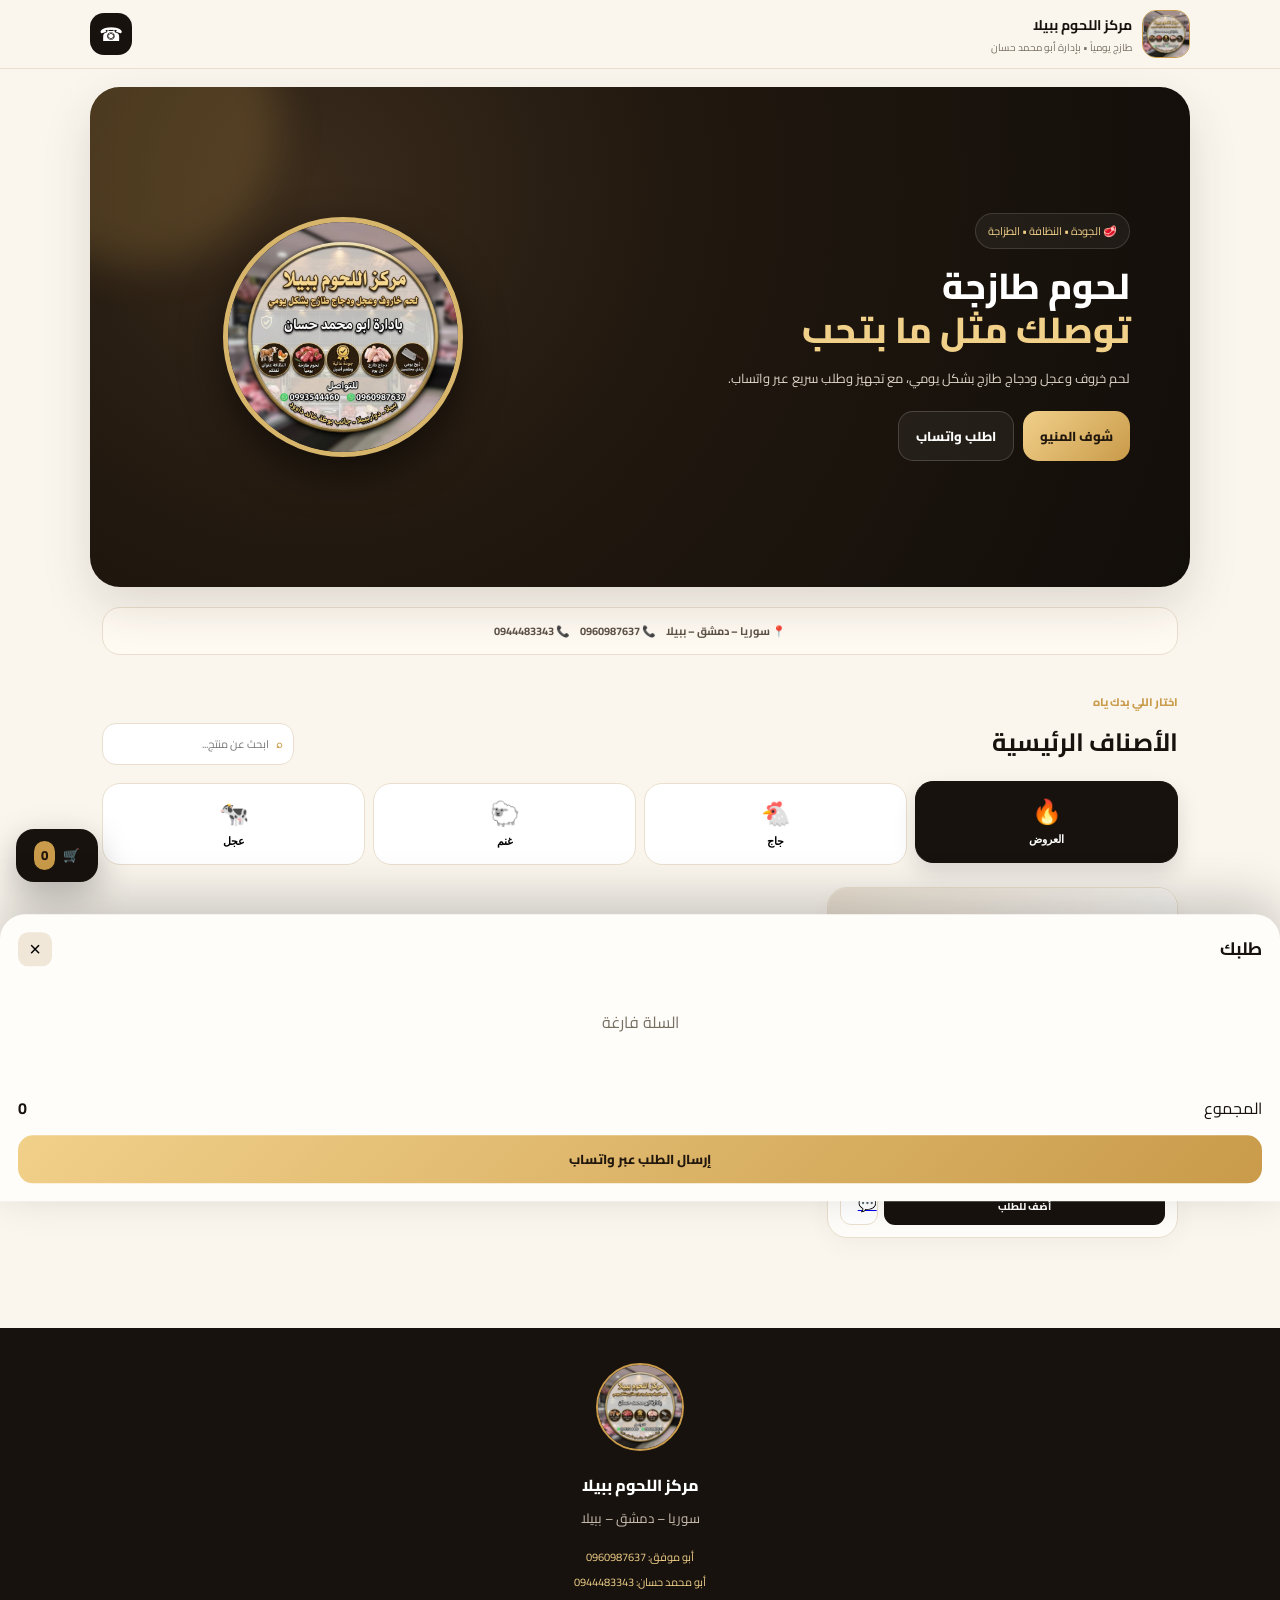
<file: index.html>
<!doctype html>
<html lang="ar" dir="rtl">
<head>
<meta charset="utf-8"><meta name="viewport" content="width=device-width,initial-scale=1,viewport-fit=cover">
<meta name="theme-color" content="#17120d"><title>مركز اللحوم ببيلا | المنيو</title>
<link rel="preconnect" href="https://fonts.googleapis.com"><link rel="preconnect" href="https://fonts.gstatic.com" crossorigin>
<link href="https://fonts.googleapis.com/css2?family=Cairo:wght@400;600;700;800&display=swap" rel="stylesheet">
<link rel="stylesheet" href="styles.css">
</head>
<body>
<header class="topbar">
  <div class="brand-mini"><img src="logo.jpg" alt="مركز اللحوم ببيلا"><div><b>مركز اللحوم ببيلا</b><small>طازج يومياً • بإدارة أبو محمد حسان</small></div></div>
  <a class="icon-btn" href="tel:0960987637" aria-label="اتصال">☎</a>
</header>
<main>
<section class="hero">
  <div class="hero-glow"></div><div class="hero-copy">
    <span class="eyebrow">🥩 الجودة • النظافة • الطزاجة</span>
    <h1>لحوم طازجة<br><em>توصلك مثل ما بتحب</em></h1>
    <p>لحم خروف وعجل ودجاج طازج بشكل يومي، مع تجهيز وطلب سريع عبر واتساب.</p>
    <div class="hero-actions"><a class="primary" href="#menu">شوف المنيو</a><a class="secondary" href="https://wa.me/963960987637?text=%D9%85%D8%B1%D8%AD%D8%A8%D8%A7%D8%8C%20%D8%A8%D8%AF%D9%8A%20%D8%A7%D8%B7%D9%84%D8%A8">اطلب واتساب</a></div>
  </div><div class="hero-logo"><img src="logo.jpg" alt="شعار مركز اللحوم ببيلا"></div>
</section>
<section class="contact-strip"><div>📍 سوريا – دمشق – ببيلا</div><div>📞 0960987637</div><div>📞 0944483343</div></section>
<section id="menu" class="menu-wrap">
  <div class="section-head"><div><span>اختار اللي بدك ياه</span><h2>الأصناف الرئيسية</h2></div><div class="search"><span>⌕</span><input id="search" placeholder="ابحث عن منتج..."></div></div>
  <div id="categories" class="categories"></div>
  <div id="products" class="products"></div>
</section>
</main>
<div id="cart" class="cart"><div class="cart-head"><b>طلبك</b><button id="closeCart">×</button></div><div id="cartItems"></div><div class="cart-foot"><div><span>المجموع</span><strong id="cartTotal">0 ل.س</strong></div><a id="waOrder" class="primary wide" href="#">إرسال الطلب عبر واتساب</a></div></div>
<button id="cartFab" class="cart-fab">🛒 <span id="cartCount">0</span></button>
<div id="shade" class="shade"></div>
<footer><img src="logo.jpg" alt="logo"><p>مركز اللحوم ببيلا</p><small>سوريا – دمشق – ببيلا</small><div class="footer-links"><a href="tel:0960987637">أبو موفق: 0960987637</a><a href="tel:0944483343">أبو محمد حسان: 0944483343</a></div></footer>
<script src="app.js"></script>
</body></html>
</file>
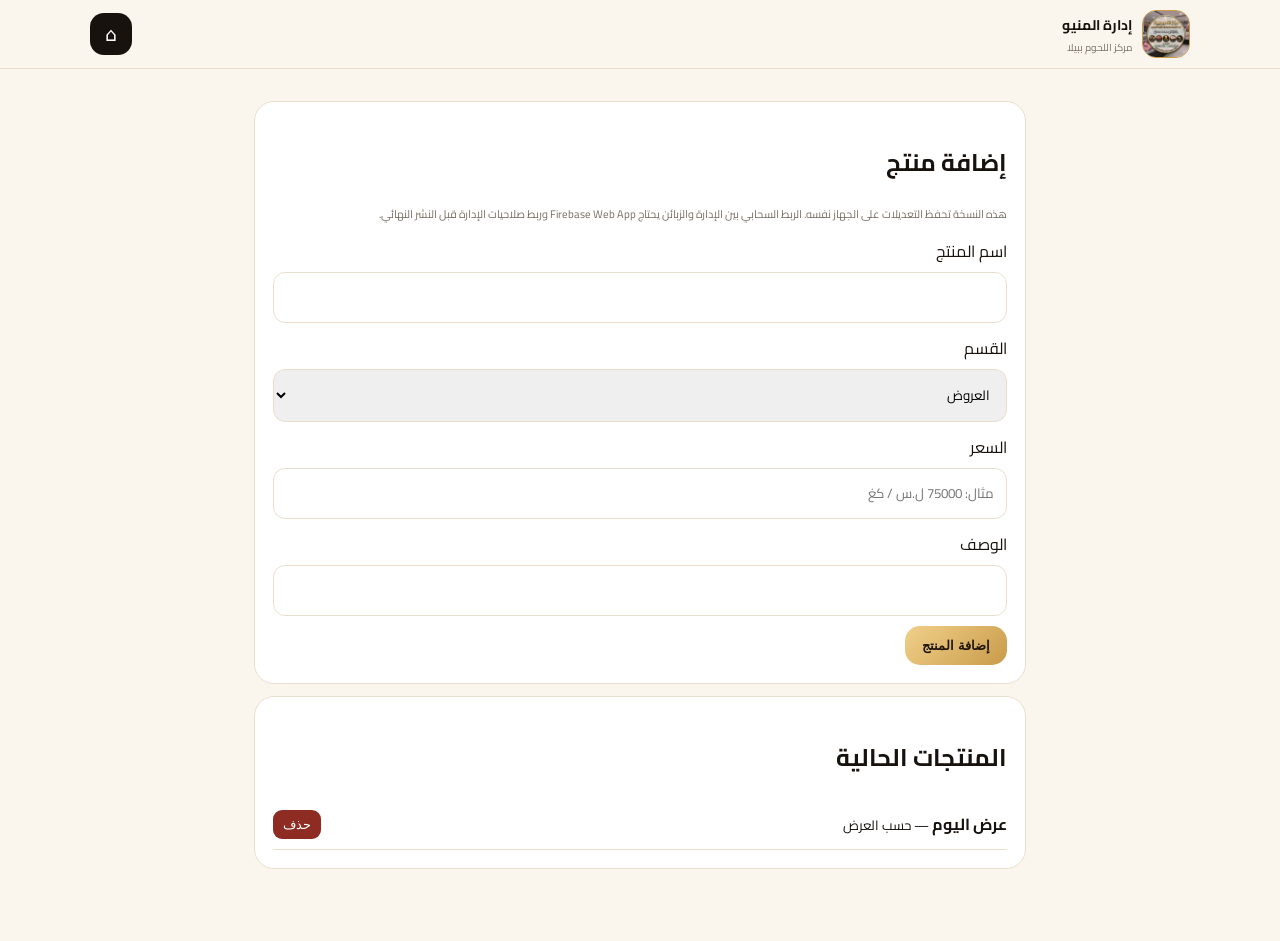
<file: admin.html>
<!doctype html><html lang="ar" dir="rtl"><head><meta charset="utf-8"><meta name="viewport" content="width=device-width,initial-scale=1"><title>إدارة منيو مركز اللحوم ببيلا</title><link href="https://fonts.googleapis.com/css2?family=Cairo:wght@400;600;700;800&display=swap" rel="stylesheet"><link rel="stylesheet" href="styles.css"><style>.admin{max-width:800px;margin:auto;padding:20px 14px 60px}.box{background:#fff;border:1px solid var(--line);border-radius:20px;padding:18px;margin:12px 0}.field{display:grid;gap:6px;margin:10px 0}.field input,.field select{padding:12px;border:1px solid var(--line);border-radius:12px;font-family:inherit}.save{border:0;cursor:pointer}.item{display:flex;justify-content:space-between;gap:8px;align-items:center;border-bottom:1px solid var(--line);padding:10px 0}.danger{border:0;background:#8e2c24;color:white;border-radius:9px;padding:7px 10px}.note{font-size:11px;color:var(--muted);line-height:1.8}</style></head><body><header class="topbar"><div class="brand-mini"><img src="logo.jpg"><div><b>إدارة المنيو</b><small>مركز اللحوم ببيلا</small></div></div><a class="icon-btn" href="index.html">⌂</a></header><main class="admin"><div class="box"><h2>إضافة منتج</h2><p class="note">هذه النسخة تحفظ التعديلات على الجهاز نفسه. الربط السحابي بين الإدارة والزبائن يحتاج Firebase Web App وربط صلاحيات الإدارة قبل النشر النهائي.</p><div class="field"><label>اسم المنتج</label><input id="n"></div><div class="field"><label>القسم</label><select id="c"><option value="offers">العروض</option><option value="chicken">جاج</option><option value="lamb">غنم</option><option value="beef">عجل</option></select></div><div class="field"><label>السعر</label><input id="p" placeholder="مثال: 75000 ل.س / كغ"></div><div class="field"><label>الوصف</label><input id="d"></div><button class="primary save" onclick="addProduct()">إضافة المنتج</button></div><div class="box"><h2>المنتجات الحالية</h2><div id="list"></div></div></main><script>let data=JSON.parse(localStorage.getItem('babilaProducts')||'null')||[];if(!data.length){data=[{id:1,c:'offers',n:'عرض اليوم',d:'عرض مميز يحدده المحل يومياً',p:'حسب العرض',e:'🔥',tag:'عرض مميز'}];localStorage.setItem('babilaProducts',JSON.stringify(data))}function addProduct(){let n=document.getElementById('n').value.trim();if(!n)return alert('اكتب اسم المنتج');data.push({id:Date.now(),n,c:document.getElementById('c').value,p:document.getElementById('p').value||'حسب الوزن',d:document.getElementById('d').value||'',e:'🥩',tag:'جديد'});localStorage.setItem('babilaProducts',JSON.stringify(data));['n','p','d'].forEach(x=>document.getElementById(x).value='');render()}function del(id){data=data.filter(x=>x.id!==id);localStorage.setItem('babilaProducts',JSON.stringify(data));render()}function render(){document.getElementById('list').innerHTML=data.map(x=>`<div class="item"><span><b>${x.n}</b><small> — ${x.p}</small></span><button class="danger" onclick="del(${x.id})">حذف</button></div>`).join('')}render()</script></body></html>
</file>
<file: styles.css>
:root{--ink:#17120d;--gold:#c99b4a;--gold2:#f1d08a;--cream:#faf6ee;--card:#fffdf9;--muted:#786f63;--line:#eadfce;--green:#1f8a5b}*{box-sizing:border-box}html{scroll-behavior:smooth}body{margin:0;background:var(--cream);color:var(--ink);font-family:Cairo,system-ui,sans-serif}.topbar{position:sticky;top:0;z-index:30;display:flex;align-items:center;justify-content:space-between;padding:10px 14px;background:rgba(250,246,238,.94);backdrop-filter:blur(14px);border-bottom:1px solid var(--line)}.brand-mini{display:flex;align-items:center;gap:10px}.brand-mini img{width:48px;height:48px;border-radius:14px;object-fit:cover;border:1px solid var(--gold)}.brand-mini b{display:block;font-size:14px}.brand-mini small{display:block;color:var(--muted);font-size:10px}.icon-btn{width:42px;height:42px;border-radius:14px;background:var(--ink);color:#fff;display:grid;place-items:center;text-decoration:none;font-size:19px}.hero{position:relative;overflow:hidden;margin:12px;min-height:430px;border-radius:30px;background:radial-gradient(circle at 20% 20%,#3a2b1c 0,#21180f 38%,#120e0a 100%);color:white;padding:28px 22px;display:grid;grid-template-columns:1fr;gap:16px;box-shadow:0 20px 50px #2b1e1022}.hero-glow{position:absolute;width:280px;height:280px;border-radius:50%;background:#d2a35233;filter:blur(20px);top:-100px;left:-90px}.hero-copy{position:relative;z-index:2}.eyebrow{display:inline-block;border:1px solid #ffffff22;background:#ffffff0c;padding:7px 12px;border-radius:999px;font-size:11px;color:var(--gold2)}h1{font-size:36px;line-height:1.22;margin:16px 0 10px;font-weight:800}h1 em{font-style:normal;color:var(--gold2)}.hero p{color:#dfd5c8;line-height:1.9;font-size:13px;max-width:420px}.hero-actions{display:flex;gap:9px;margin-top:20px}.primary,.secondary{display:inline-flex;align-items:center;justify-content:center;border-radius:15px;padding:12px 17px;text-decoration:none;font-weight:800;font-size:13px}.primary{background:linear-gradient(135deg,var(--gold2),var(--gold));color:#21170c}.secondary{border:1px solid #ffffff2b;color:white;background:#ffffff0d}.hero-logo{position:relative;z-index:2;display:flex;justify-content:center;align-items:center}.hero-logo img{width:min(240px,72vw);aspect-ratio:1;object-fit:cover;border-radius:50%;border:5px solid #d7b56b;box-shadow:0 16px 40px #0008}.contact-strip{margin:0 12px 25px;padding:13px 15px;border:1px solid var(--line);background:#fffaf2;border-radius:18px;display:flex;flex-wrap:wrap;gap:10px;justify-content:center;font-size:11px;font-weight:700;color:#5d5246}.menu-wrap{padding:0 12px 90px}.section-head{display:flex;justify-content:space-between;gap:12px;align-items:end;margin:18px 0}.section-head span{font-size:11px;color:var(--gold);font-weight:800}.section-head h2{margin:3px 0 0;font-size:25px}.search{height:42px;min-width:155px;max-width:210px;display:flex;align-items:center;gap:5px;background:#fff;border:1px solid var(--line);border-radius:14px;padding:0 10px}.search input{border:0;outline:0;width:100%;background:transparent;font-family:inherit;font-size:11px}.categories{display:grid;grid-template-columns:repeat(4,1fr);gap:8px;margin-bottom:22px}.cat{border:1px solid var(--line);background:#fff;border-radius:18px;padding:12px 6px;text-align:center;cursor:pointer;transition:.2s;min-height:82px}.cat.active{background:var(--ink);color:white;border-color:var(--ink);transform:translateY(-2px);box-shadow:0 10px 22px #17120d22}.cat .emoji{font-size:24px;display:block;margin-bottom:5px}.cat b{font-size:11px}.products{display:grid;grid-template-columns:repeat(2,minmax(0,1fr));gap:11px}.product{background:var(--card);border:1px solid var(--line);border-radius:20px;overflow:hidden;box-shadow:0 8px 22px #4d35120b}.pimg{height:145px;background:linear-gradient(135deg,#e9dfd0,#fff);display:grid;place-items:center;font-size:55px}.pbody{padding:12px}.tag{display:inline-block;font-size:9px;color:#8c5d15;background:#f6e6bd;padding:4px 7px;border-radius:999px;font-weight:800}.product h3{font-size:14px;margin:8px 0 3px}.desc{font-size:10px;color:var(--muted);line-height:1.7;min-height:34px}.price{font-weight:900;font-size:14px;margin:8px 0}.pactions{display:flex;gap:6px}.add{flex:1;border:0;background:var(--ink);color:#fff;border-radius:11px;padding:9px;font-family:inherit;font-weight:800;font-size:10px;cursor:pointer}.call{width:38px;border:1px solid var(--line);background:white;border-radius:11px;font-size:15px}.cart-fab{position:fixed;left:16px;bottom:18px;z-index:40;border:0;background:var(--ink);color:#fff;border-radius:18px;padding:14px 18px;font-family:inherit;font-weight:800;box-shadow:0 12px 35px #0004}.cart-fab span{background:var(--gold);color:#20160c;border-radius:99px;padding:2px 7px;margin-right:5px}.shade{position:fixed;inset:0;background:#0007;z-index:45;display:none}.shade.show{display:block}.cart{position:fixed;z-index:50;bottom:0;right:0;left:0;max-height:82vh;background:#fffdf9;border-radius:25px 25px 0 0;transform:translateY(105%);transition:.28s;box-shadow:0 -15px 50px #0003;padding:18px}.cart.show{transform:translateY(0)}.cart-head{display:flex;justify-content:space-between;font-size:18px}.cart-head button{border:0;background:#f0e7d9;border-radius:10px;width:34px;height:34px;font-size:20px}.cart-row{display:flex;justify-content:space-between;gap:10px;padding:12px 0;border-bottom:1px solid var(--line)}.cart-row small{color:var(--muted)}.qty{display:flex;gap:7px;align-items:center}.qty button{border:1px solid var(--line);background:#fff;border-radius:8px;width:28px;height:28px}.cart-foot{padding-top:15px}.cart-foot>div{display:flex;justify-content:space-between;margin-bottom:12px}.wide{width:100%}footer{text-align:center;background:var(--ink);color:white;padding:35px 15px 45px}footer img{width:88px;height:88px;border-radius:50%;object-fit:cover;border:2px solid var(--gold)}footer p{margin:10px 0 2px;font-weight:800}footer small{color:#c9bdaf}.footer-links{display:flex;flex-direction:column;gap:5px;margin-top:15px}.footer-links a{color:var(--gold2);text-decoration:none;font-size:11px}@media(min-width:760px){.hero{grid-template-columns:1.2fr .8fr;align-items:center;padding:55px 60px;min-height:500px}.products{grid-template-columns:repeat(3,1fr)}.menu-wrap{max-width:1100px;margin:auto}.contact-strip{max-width:1076px;margin:0 auto 30px}.hero{max-width:1100px;margin:18px auto 20px}.topbar{padding:10px max(14px,calc((100vw - 1100px)/2))}}
</file>
